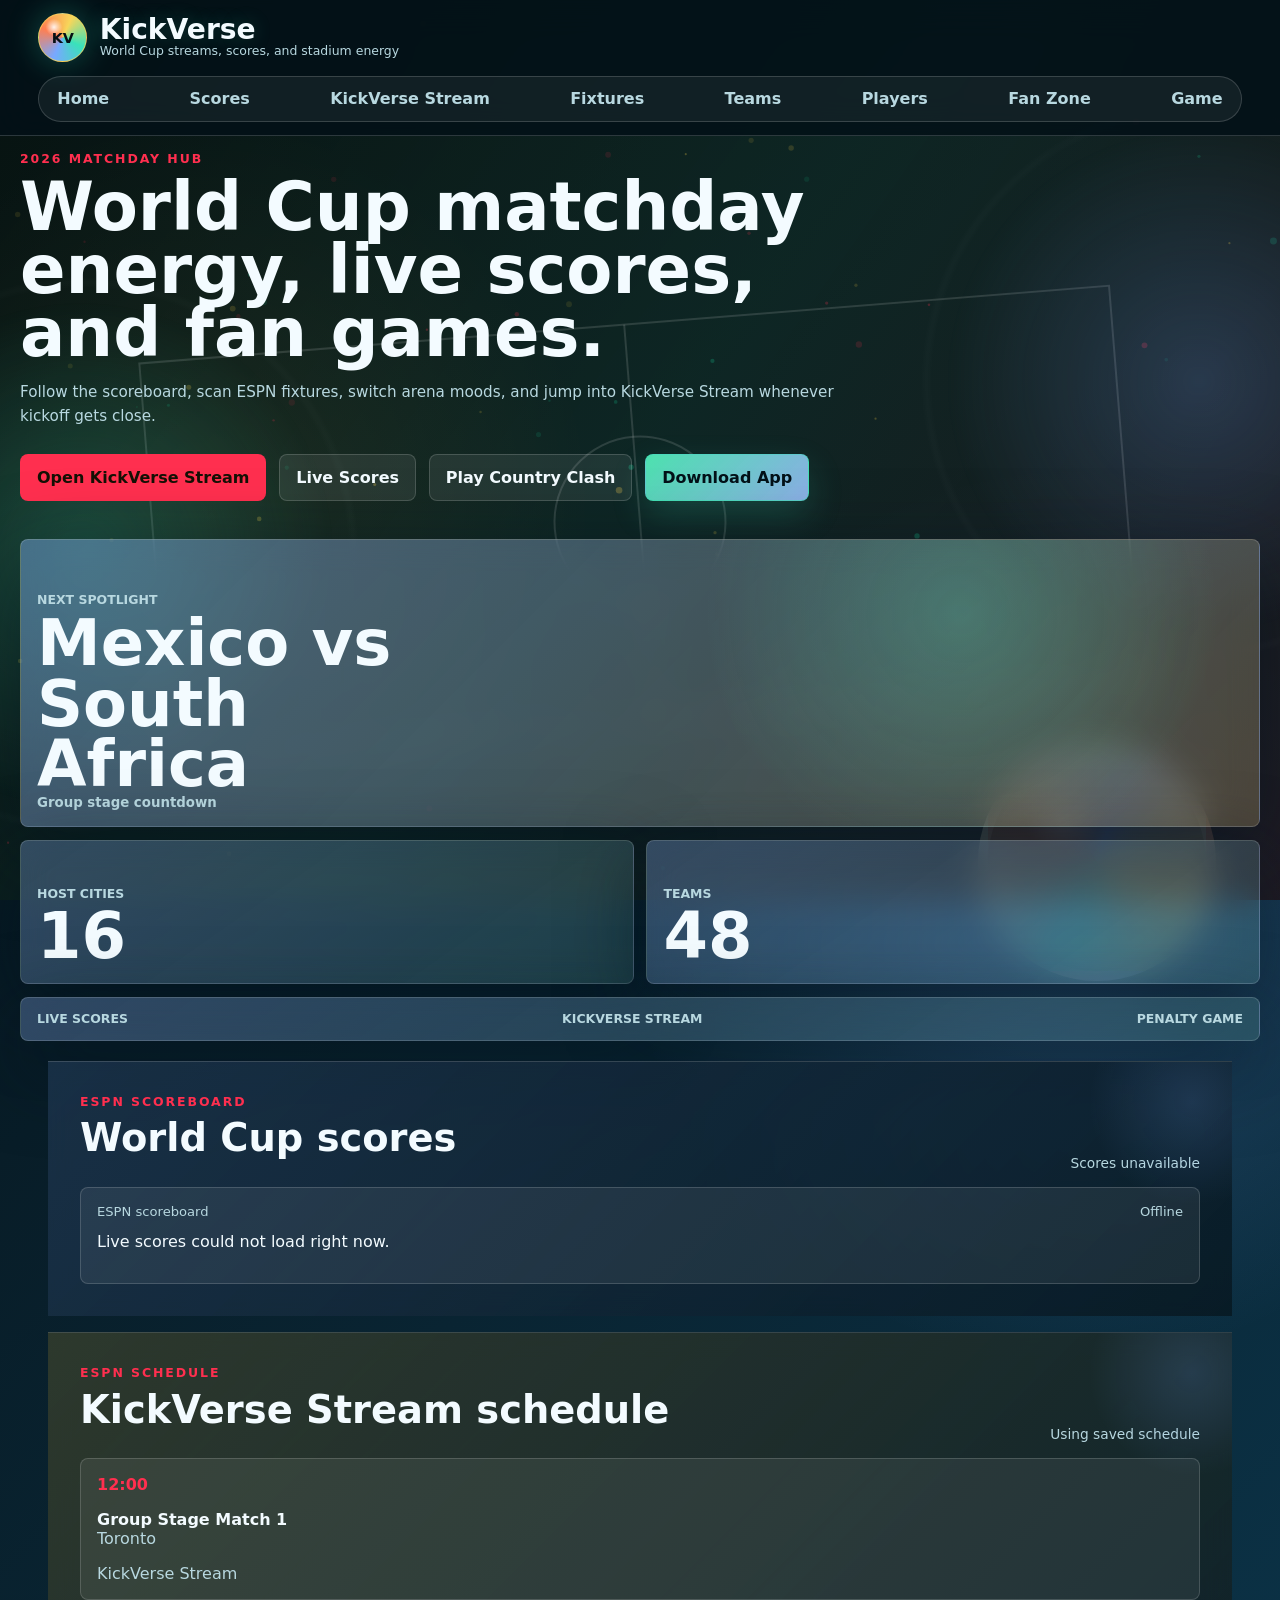
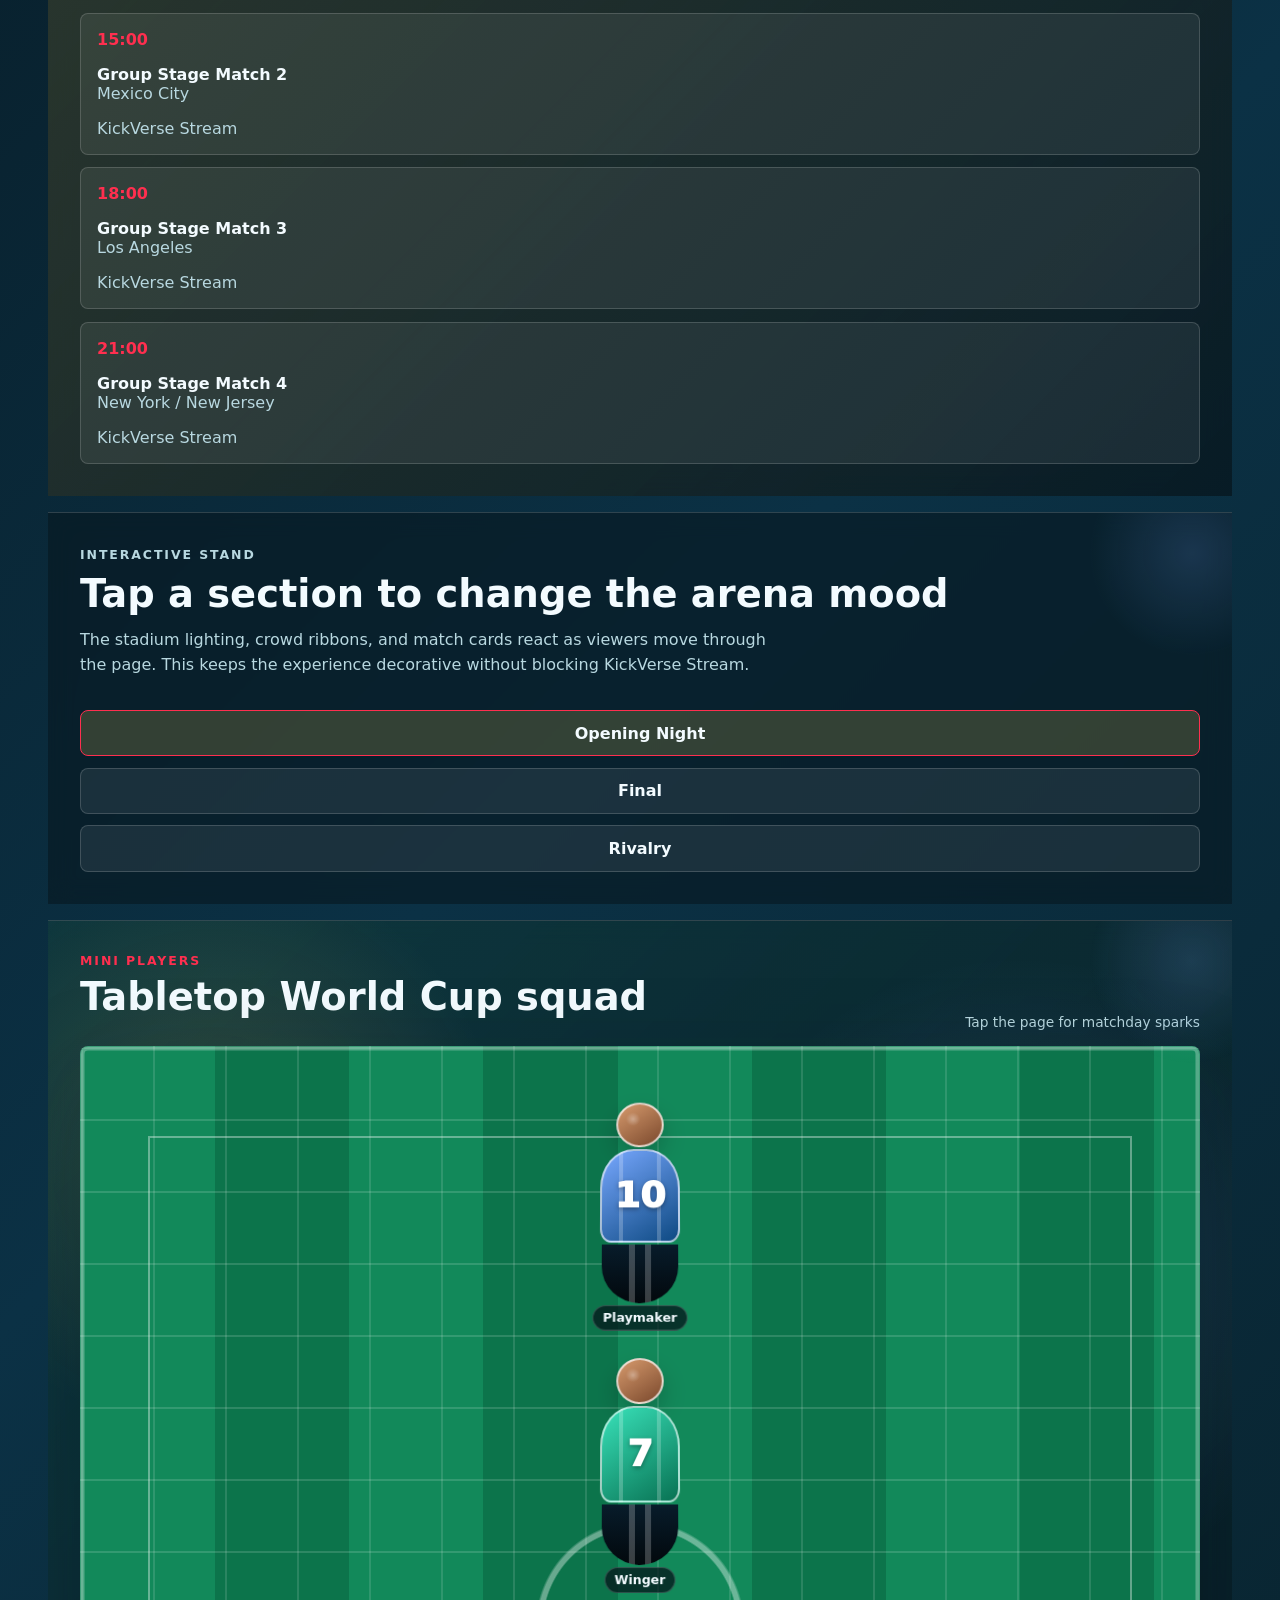
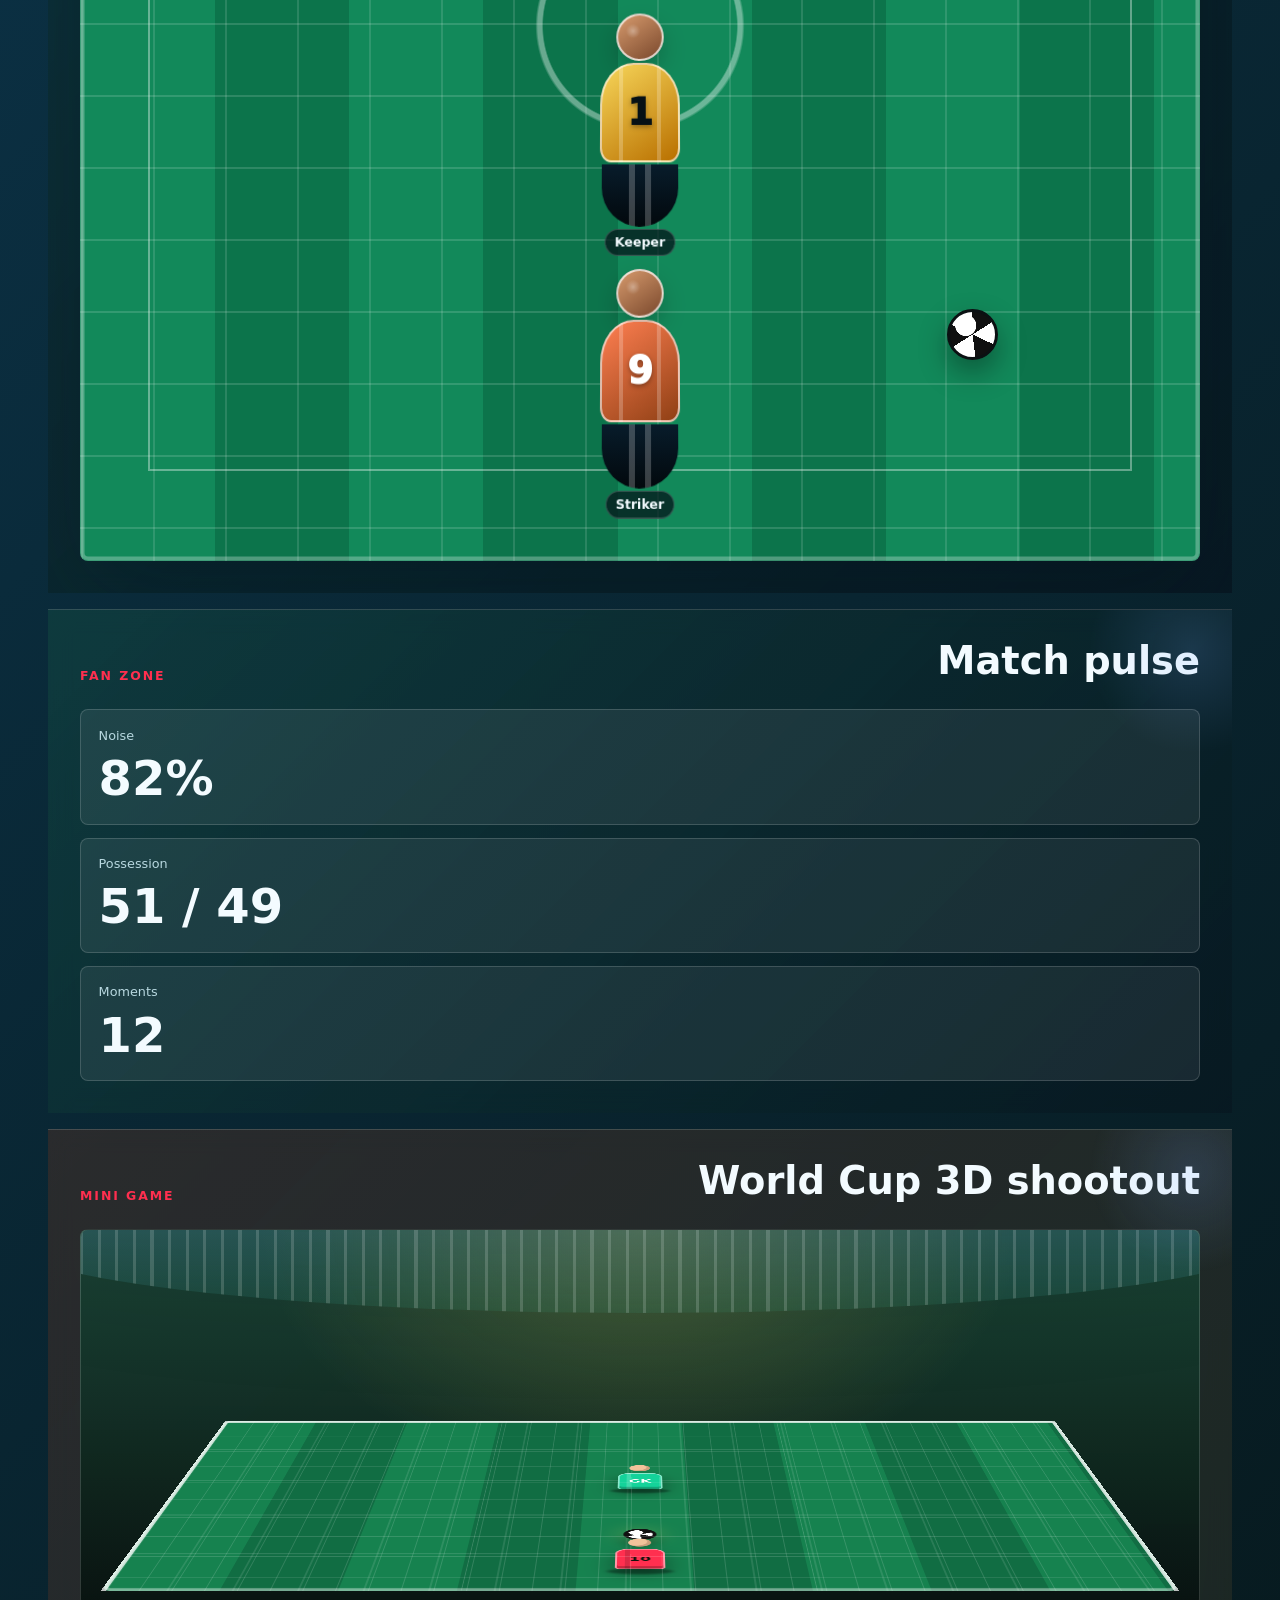
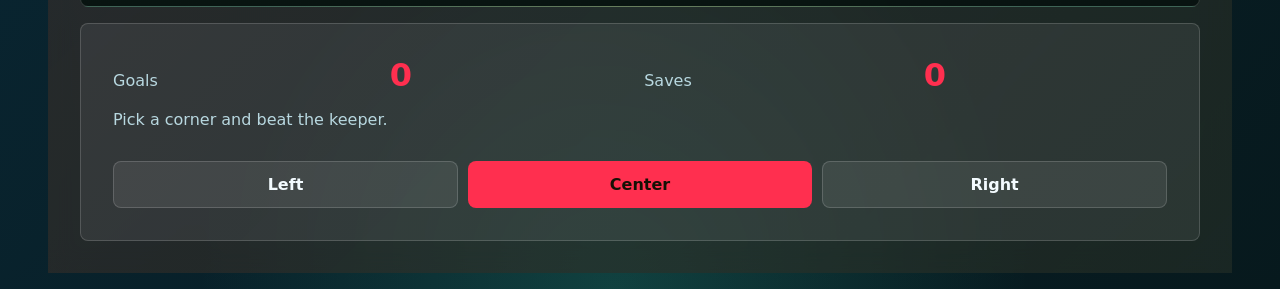
<file: index.html>
<!doctype html>
<html lang="en">
  <head>
    <meta charset="utf-8" />
    <meta name="viewport" content="width=device-width, initial-scale=1" />
    <title>KickVerse</title>
    <meta name="theme-color" content="#061015" />
    <link rel="manifest" href="manifest.webmanifest" />
    <link rel="apple-touch-icon" href="icons/icon-192.svg" />
    <link rel="stylesheet" href="styles.css" />
  </head>
  <body>
    <canvas id="pitch-canvas" aria-hidden="true"></canvas>

    <div class="app-shell">
      <header class="topbar">
        <a class="brand" href="index.html" aria-label="KickVerse home">
          <span class="brand-mark">KV</span>
          <span>
            <strong>KickVerse</strong>
            <small>World Cup streams, scores, and stadium energy</small>
          </span>
        </a>

        <nav class="nav-links" aria-label="Primary navigation">
          <a href="index.html#watch">Home</a>
          <a href="#scoreboard">Scores</a>
          <a href="streams.html">KickVerse Stream</a>
          <a href="#fixtures">Fixtures</a>
          <a href="#teams">Teams</a>
          <a href="#mini-players">Players</a>
          <a href="#fan-zone">Fan Zone</a>
          <a href="game.html">Game</a>
        </nav>
      </header>

      <main>
        <section class="hero" id="watch">
          <div class="hero-copy">
            <p class="eyebrow">2026 Matchday Hub</p>
            <h1>World Cup matchday energy, live scores, and fan games.</h1>
            <p class="intro">
              Follow the scoreboard, scan ESPN fixtures, switch arena moods, and jump into
              KickVerse Stream whenever kickoff gets close.
            </p>
            <div class="hero-actions" aria-label="Main actions">
              <a class="button primary" href="streams.html">Open KickVerse Stream</a>
              <a class="button secondary" href="#scoreboard">Live Scores</a>
              <a class="button secondary" href="game.html">Play Country Clash</a>
              <button class="button install-button" id="install-app" type="button">Download App</button>
            </div>
          </div>

          <aside class="hype-board" aria-label="World Cup highlights">
            <div class="hype-card main">
              <span>Next spotlight</span>
              <strong>Mexico vs South Africa</strong>
              <small>Group stage countdown</small>
            </div>
            <div class="hype-card">
              <span>Host cities</span>
              <strong>16</strong>
            </div>
            <div class="hype-card">
              <span>Teams</span>
              <strong>48</strong>
            </div>
            <div class="hype-ribbon">
              <span>Live scores</span>
              <span>KickVerse Stream</span>
              <span>Penalty game</span>
            </div>
          </aside>
        </section>

        <section class="content-band scoreboard-band" id="scoreboard">
          <div class="section-heading">
            <div>
              <p class="eyebrow">ESPN Scoreboard</p>
              <h2>World Cup scores</h2>
            </div>
            <span class="section-note" id="scoreboard-status">Loading scores</span>
          </div>
          <div class="scoreboard-grid" id="scoreboard-grid"></div>
        </section>

        <section class="content-band fixture-band" id="fixtures">
          <div class="section-heading">
            <div>
              <p class="eyebrow">ESPN Schedule</p>
              <h2>KickVerse Stream schedule</h2>
            </div>
            <span class="section-note" id="schedule-status">Syncing schedule</span>
          </div>
          <div class="fixture-list" id="fixture-list"></div>
        </section>

        <section class="split-band" id="teams">
          <div>
            <p class="eyebrow">Interactive Stand</p>
            <h2>Tap a section to change the arena mood</h2>
            <p>
              The stadium lighting, crowd ribbons, and match cards react as viewers move through
              the page. This keeps the experience decorative without blocking KickVerse Stream.
            </p>
          </div>
          <div class="mood-board" aria-label="Arena mood controls">
            <button type="button" data-mood="opening" class="mood active">Opening Night</button>
            <button type="button" data-mood="final" class="mood">Final</button>
            <button type="button" data-mood="rivalry" class="mood">Rivalry</button>
          </div>
        </section>

        <section class="content-band mini-players-band" id="mini-players">
          <div class="section-heading">
            <div>
              <p class="eyebrow">Mini Players</p>
              <h2>Tabletop World Cup squad</h2>
            </div>
            <span class="section-note">Tap the page for matchday sparks</span>
          </div>
          <div class="mini-pitch" aria-label="Miniature football players display">
            <div class="mini-player captain">
              <span class="mini-player-head"></span>
              <span class="mini-player-shirt">10</span>
              <span class="mini-player-legs"></span>
              <strong>Playmaker</strong>
            </div>
            <div class="mini-player winger">
              <span class="mini-player-head"></span>
              <span class="mini-player-shirt">7</span>
              <span class="mini-player-legs"></span>
              <strong>Winger</strong>
            </div>
            <div class="mini-player keeper-mini">
              <span class="mini-player-head"></span>
              <span class="mini-player-shirt">1</span>
              <span class="mini-player-legs"></span>
              <strong>Keeper</strong>
            </div>
            <div class="mini-player striker-mini">
              <span class="mini-player-head"></span>
              <span class="mini-player-shirt">9</span>
              <span class="mini-player-legs"></span>
              <strong>Striker</strong>
            </div>
            <span class="mini-ball" aria-hidden="true"></span>
          </div>
        </section>

        <section class="content-band fan-band" id="fan-zone">
          <div class="section-heading">
            <p class="eyebrow">Fan Zone</p>
            <h2>Match pulse</h2>
          </div>
          <div class="pulse-grid">
            <div class="pulse-tile">
              <span>Noise</span>
              <strong id="noise-meter">82%</strong>
            </div>
            <div class="pulse-tile">
              <span>Possession</span>
              <strong id="possession-meter">51 / 49</strong>
            </div>
            <div class="pulse-tile">
              <span>Moments</span>
              <strong id="moment-meter">12</strong>
            </div>
          </div>
        </section>

        <section class="content-band game-band" id="game">
          <div class="section-heading">
            <p class="eyebrow">Mini Game</p>
            <h2>World Cup 3D shootout</h2>
          </div>
          <div class="game-layout">
            <div class="penalty-stage" aria-label="Penalty shootout field">
              <div class="stadium-arc" aria-hidden="true"></div>
              <div class="field-3d">
                <div class="goal-net">
                  <span class="goal-zone left"></span>
                  <span class="goal-zone center"></span>
                  <span class="goal-zone right"></span>
                  <span class="player keeper" id="keeper">
                    <span class="player-head"></span>
                    <span class="player-body">GK</span>
                    <span class="player-shadow"></span>
                  </span>
                  <span class="player striker" id="striker">
                    <span class="player-head"></span>
                    <span class="player-body">10</span>
                    <span class="player-shadow"></span>
                  </span>
                  <span class="ball" id="ball"></span>
                </div>
              </div>
            </div>
            <div class="game-panel">
              <div class="game-score">
                <span>Goals</span>
                <strong id="game-goals">0</strong>
                <span>Saves</span>
                <strong id="game-saves">0</strong>
              </div>
              <p id="game-message">Pick a corner and beat the keeper.</p>
              <div class="shot-buttons" aria-label="Shot direction">
                <button class="button secondary shot-button" type="button" data-shot="left">Left</button>
                <button class="button primary shot-button" type="button" data-shot="center">Center</button>
                <button class="button secondary shot-button" type="button" data-shot="right">Right</button>
              </div>
            </div>
          </div>
        </section>
      </main>
    </div>

    <script src="app.js"></script>
  </body>
</html>
</file>
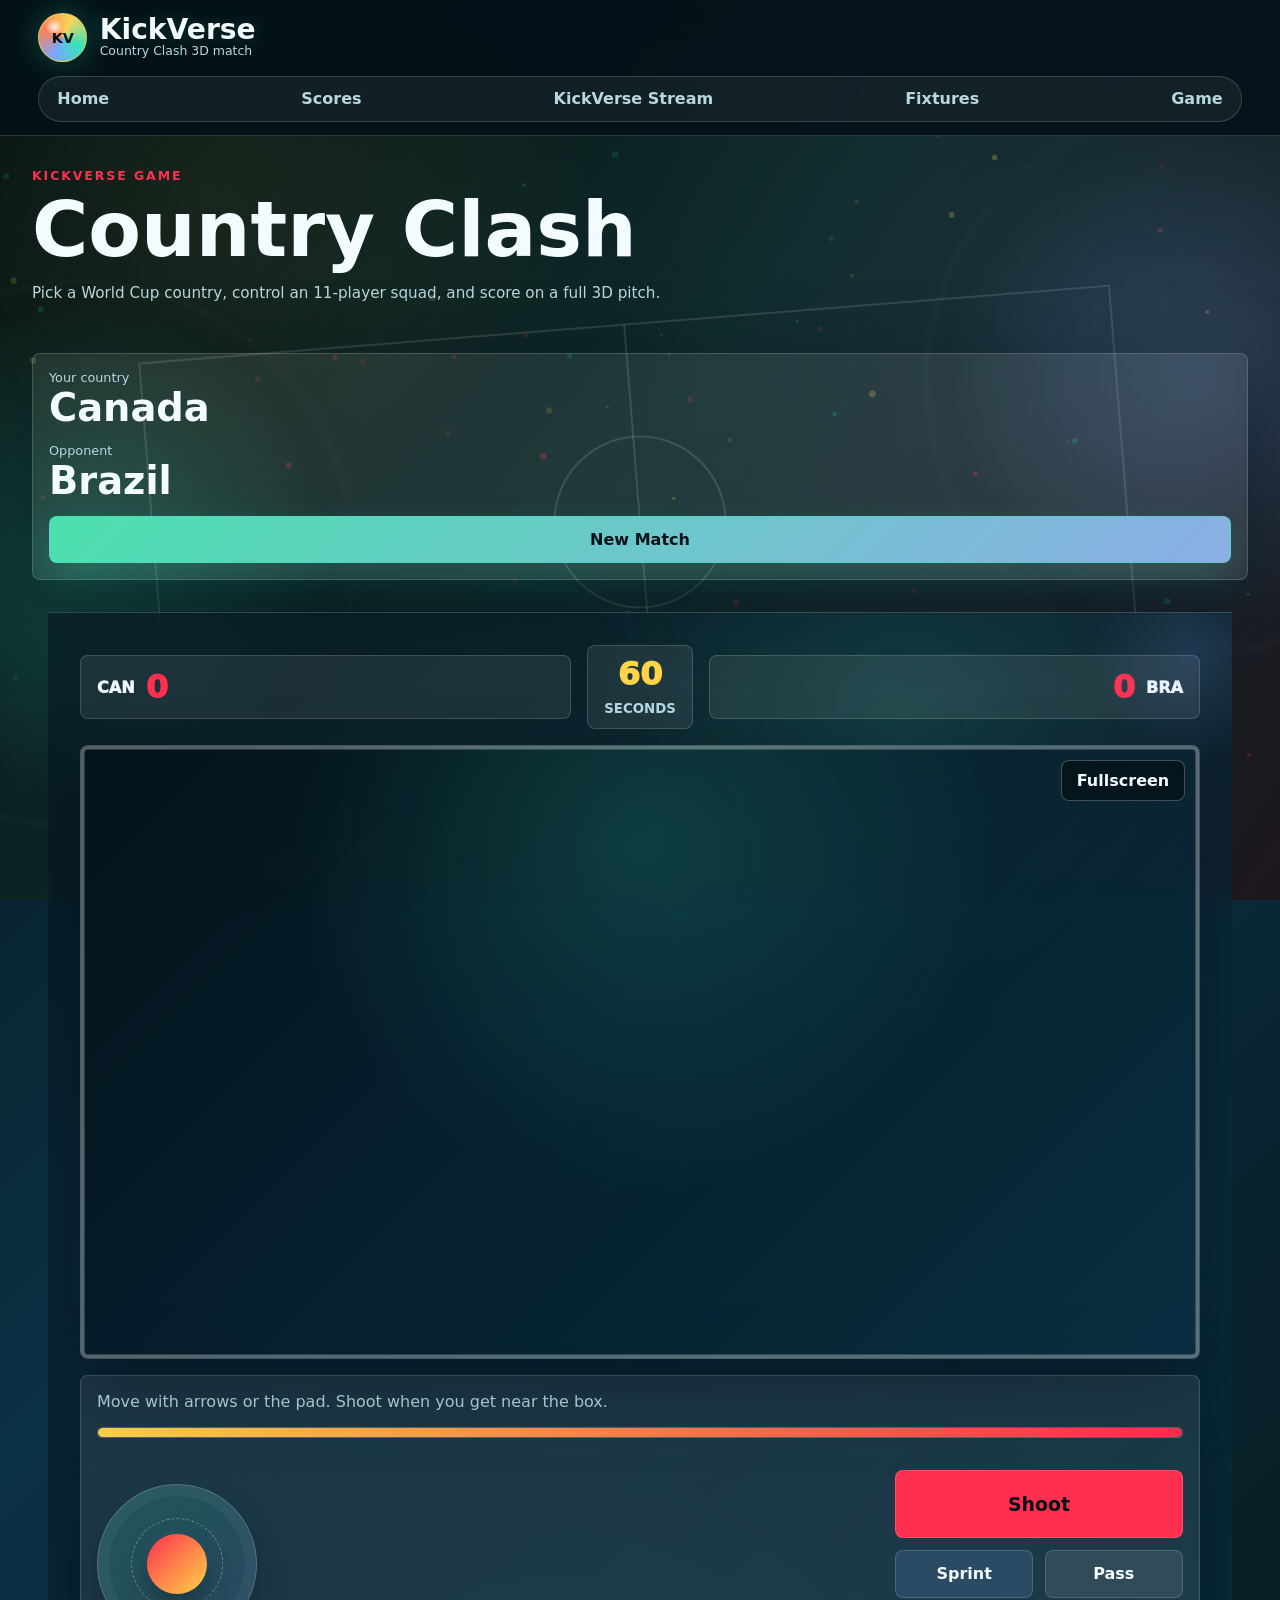
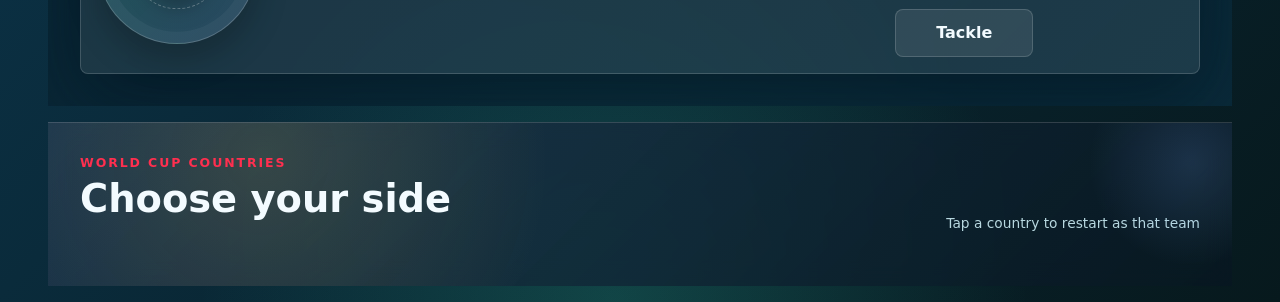
<file: game.html>
<!doctype html>
<html lang="en">
  <head>
    <meta charset="utf-8" />
    <meta name="viewport" content="width=device-width, initial-scale=1" />
    <title>Country Clash | KickVerse</title>
    <meta name="theme-color" content="#061015" />
    <link rel="manifest" href="manifest.webmanifest" />
    <link rel="apple-touch-icon" href="icons/icon-192.svg" />
    <link rel="stylesheet" href="styles.css" />
  </head>
  <body data-section-theme="game">
    <canvas id="pitch-canvas" aria-hidden="true"></canvas>

    <div class="app-shell">
      <header class="topbar">
        <a class="brand" href="index.html" aria-label="KickVerse home">
          <span class="brand-mark">KV</span>
          <span>
            <strong>KickVerse</strong>
            <small>Country Clash 3D match</small>
          </span>
        </a>

        <nav class="nav-links" aria-label="Primary navigation">
          <a href="index.html#watch">Home</a>
          <a href="index.html#scoreboard">Scores</a>
          <a href="streams.html">KickVerse Stream</a>
          <a href="index.html#fixtures">Fixtures</a>
          <a href="game.html">Game</a>
        </nav>
      </header>

      <main>
        <section class="game-hero" id="country-clash">
          <div class="game-hero-copy">
            <p class="eyebrow">KickVerse Game</p>
            <h1>Country Clash</h1>
            <p class="intro">
              Pick a World Cup country, control an 11-player squad, and score on a full 3D pitch.
            </p>
          </div>

          <aside class="country-selector" aria-label="Country selection">
            <div>
              <span class="label">Your country</span>
              <strong id="user-country-name">Canada</strong>
            </div>
            <div>
              <span class="label">Opponent</span>
              <strong id="opponent-country-name">Brazil</strong>
            </div>
            <button class="button install-button" id="new-match" type="button">New Match</button>
          </aside>
        </section>

        <section class="content-band match-band">
          <div class="match-hud" aria-label="Match scoreboard">
            <div class="hud-team">
              <span id="hud-user-flag">CAN</span>
              <strong id="hud-user-score">0</strong>
            </div>
            <div class="hud-clock">
              <span id="match-clock">60</span>
              <small>seconds</small>
            </div>
            <div class="hud-team away">
              <strong id="hud-opponent-score">0</strong>
              <span id="hud-opponent-flag">BRA</span>
            </div>
          </div>

          <div class="game-canvas-wrap" id="game-canvas-wrap" tabindex="0" aria-label="Playable 3D football match">
            <button class="fullscreen-button" id="fullscreen-button" type="button">Fullscreen</button>
            <canvas id="game-canvas"></canvas>
          </div>

          <div class="match-console">
            <p id="match-message">Move with arrows or the pad. Shoot when you get near the box.</p>
            <div class="power-meter" aria-label="Stamina">
              <span id="stamina-fill"></span>
            </div>
            <div class="mobile-controls" aria-label="Game controls">
              <div class="joystick" id="movement-joystick" aria-label="Move player">
                <span class="joystick-ring"></span>
                <span class="joystick-thumb" id="joystick-thumb"></span>
              </div>
              <div class="action-pad" aria-label="Match actions">
                <button class="control-button primary-control shoot-control" data-action="shoot" type="button">Shoot</button>
                <button class="control-button sprint-control" data-action="sprint" type="button">Sprint</button>
                <button class="control-button" data-action="pass" type="button">Pass</button>
                <button class="control-button" data-action="tackle" type="button">Tackle</button>
              </div>
            </div>
          </div>
        </section>

        <section class="content-band clash-band">
          <div class="section-heading">
            <div>
              <p class="eyebrow">World Cup Countries</p>
              <h2>Choose your side</h2>
            </div>
            <span class="section-note">Tap a country to restart as that team</span>
          </div>
          <div class="country-grid" id="country-grid" aria-label="World Cup country choices"></div>
        </section>
      </main>
    </div>

    <script src="https://cdn.babylonjs.com/babylon.js"></script>
    <script src="app.js"></script>
    <script src="game.js"></script>
  </body>
</html>
</file>
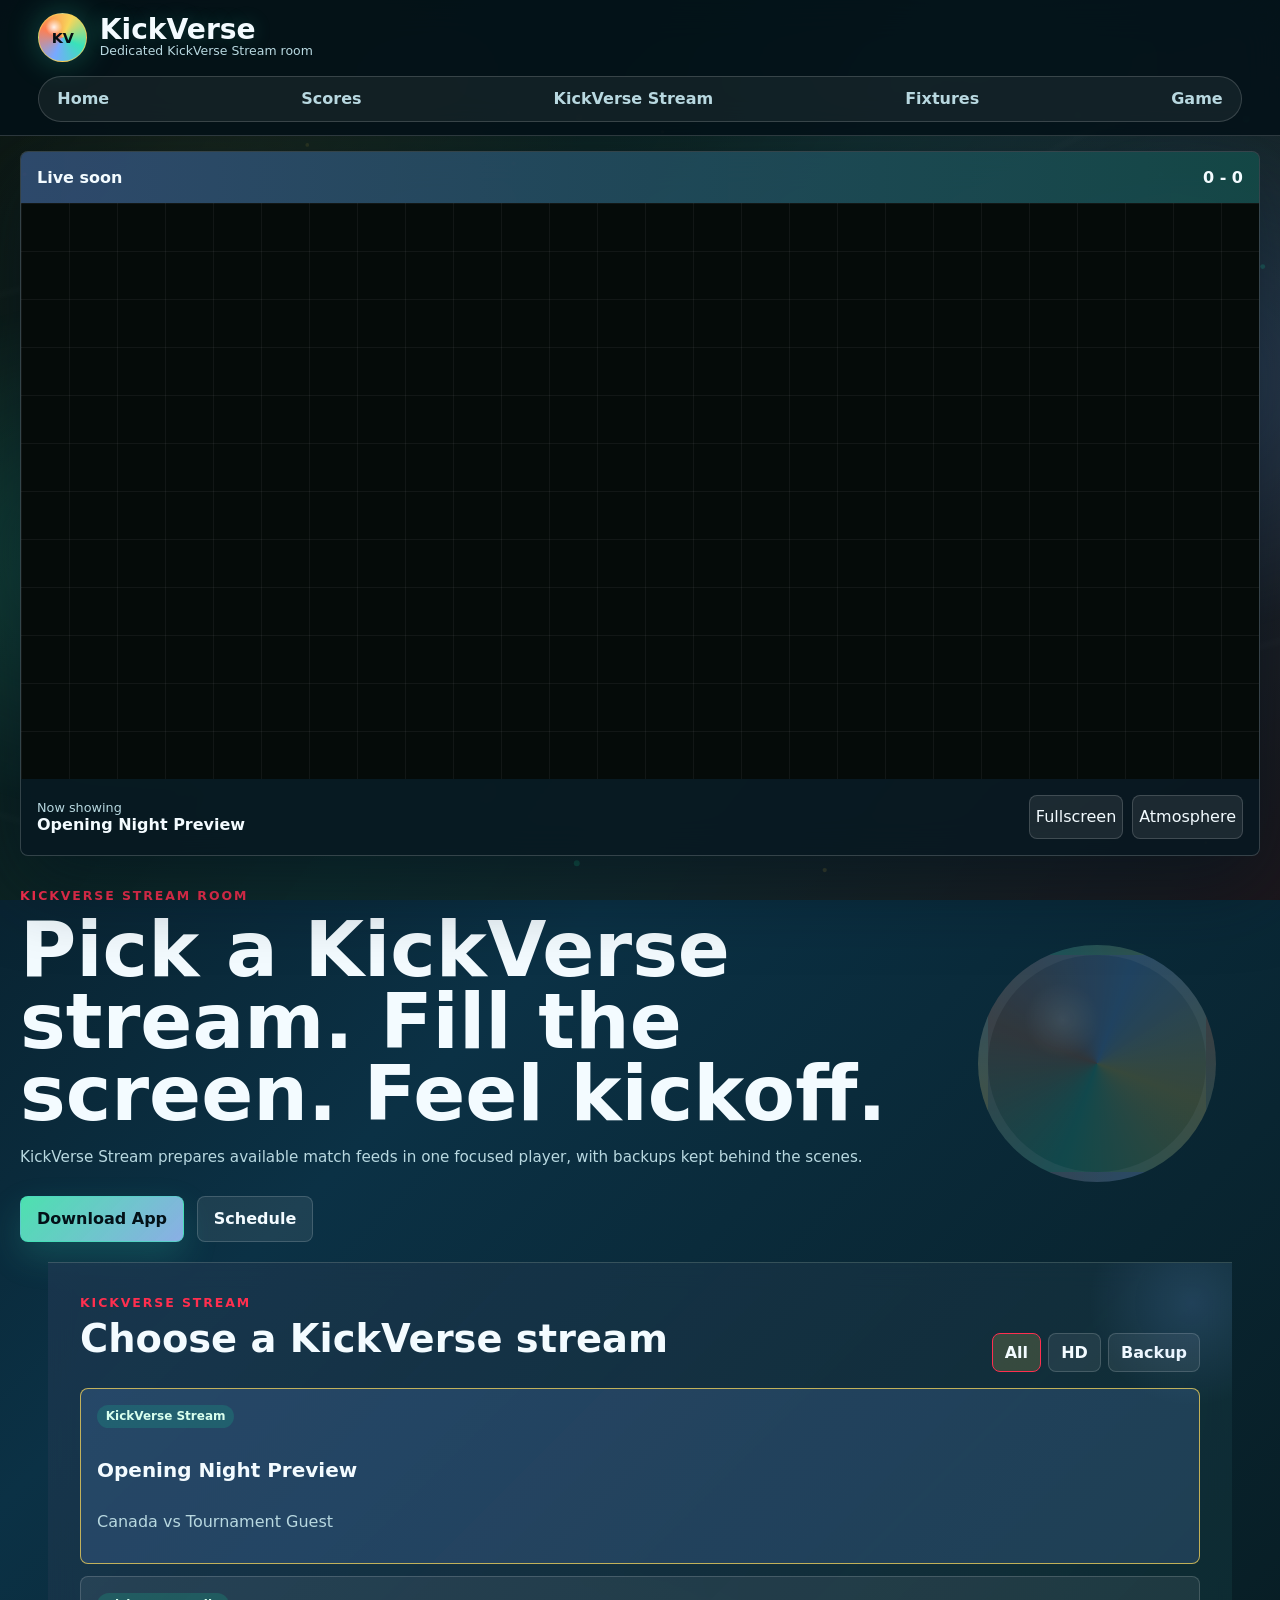
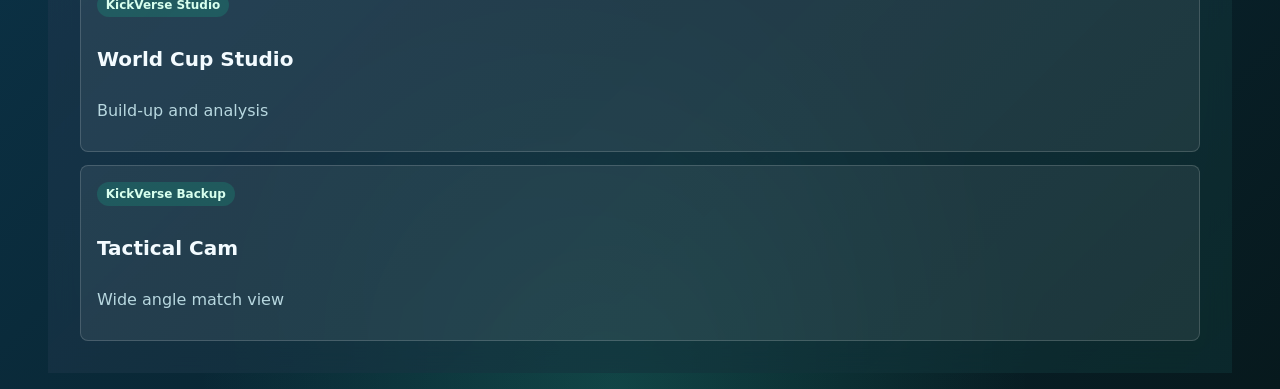
<file: streams.html>
<!doctype html>
<html lang="en">
  <head>
    <meta charset="utf-8" />
    <meta name="viewport" content="width=device-width, initial-scale=1" />
    <title>KickVerse Stream | KickVerse</title>
    <meta name="theme-color" content="#061015" />
    <link rel="manifest" href="manifest.webmanifest" />
    <link rel="apple-touch-icon" href="icons/icon-192.svg" />
    <link rel="stylesheet" href="styles.css" />
  </head>
  <body>
    <canvas id="pitch-canvas" aria-hidden="true"></canvas>

    <div class="app-shell">
      <header class="topbar">
        <a class="brand" href="index.html" aria-label="KickVerse home">
          <span class="brand-mark">KV</span>
          <span>
            <strong>KickVerse</strong>
            <small>Dedicated KickVerse Stream room</small>
          </span>
        </a>

        <nav class="nav-links" aria-label="Primary navigation">
          <a href="index.html#watch">Home</a>
          <a href="index.html#scoreboard">Scores</a>
          <a href="streams.html">KickVerse Stream</a>
          <a href="index.html#fixtures">Fixtures</a>
          <a href="game.html">Game</a>
        </nav>
      </header>

      <main>
        <section class="stream-room" id="watch">
          <div class="stream-room-copy">
            <p class="eyebrow">KickVerse Stream Room</p>
            <h1>Pick a KickVerse stream. Fill the screen. Feel kickoff.</h1>
            <p class="intro">
              KickVerse Stream prepares available match feeds in one focused player, with backups
              kept behind the scenes.
            </p>
            <div class="hero-actions" aria-label="Stream room actions">
              <button class="button install-button" id="install-app" type="button">Download App</button>
              <a class="button secondary" href="index.html#fixtures">Schedule</a>
            </div>
          </div>

          <aside class="live-panel stream-page-player" id="player" aria-label="KickVerse Stream player">
            <div class="score-strip">
              <span id="match-status">Live soon</span>
              <span id="match-score">0 - 0</span>
            </div>

            <div class="video-frame">
              <iframe
                id="stream-frame"
                title="Selected KickVerse Stream"
                allow="autoplay; encrypted-media; picture-in-picture; fullscreen"
                allowfullscreen
                referrerpolicy="strict-origin-when-cross-origin"
              ></iframe>
              <div class="stream-placeholder" id="stream-placeholder">
                <span class="play-pulse" aria-hidden="true"></span>
                <strong>Loading KickVerse Stream</strong>
                <p>Select another KickVerse Stream below if the first one does not start.</p>
              </div>
            </div>

            <div class="match-meta">
              <div>
                <span class="label">Now showing</span>
                <strong id="match-title">Opening Night Preview</strong>
              </div>
              <div class="player-actions">
                <button class="icon-button" id="fullscreen-player" type="button">Fullscreen</button>
                <button class="icon-button" id="mute-atmosphere" type="button" aria-pressed="false">
                  Atmosphere
                </button>
              </div>
            </div>
          </aside>
        </section>

        <section class="content-band feeds-band" id="streams" aria-label="Available KickVerse streams">
          <div class="section-heading">
            <div>
              <p class="eyebrow">KickVerse Stream</p>
              <h2>Choose a KickVerse stream</h2>
            </div>
            <div class="stream-tabs" aria-label="Stream filters">
              <button class="stream-tab active" type="button" data-stream-filter="all">All</button>
              <button class="stream-tab" type="button" data-stream-filter="hd">HD</button>
              <button class="stream-tab" type="button" data-stream-filter="fallback">Backup</button>
            </div>
          </div>
          <div class="feed-grid" id="feed-grid"></div>
        </section>
      </main>
    </div>

    <script src="app.js"></script>
  </body>
</html>
</file>
<file: styles.css>
:root {
  --bg: #061015;
  --panel: rgba(7, 24, 33, 0.82);
  --panel-solid: #092333;
  --text: #f3fbff;
  --muted: #b8d8e0;
  --line: rgba(255, 255, 255, 0.16);
  --accent: #f7d65a;
  --accent-2: #39e2ba;
  --accent-3: #78a8ff;
  --accent-4: #ff7f51;
  --shadow: 0 24px 80px rgba(0, 18, 30, 0.55);
  --section-glow: rgba(57, 226, 186, 0.22);
  --section-pop: rgba(120, 168, 255, 0.2);
}

* {
  box-sizing: border-box;
}

html {
  scroll-behavior: smooth;
}

body {
  min-height: 100vh;
  margin: 0;
  background:
    radial-gradient(circle at 16% 10%, rgba(247, 214, 90, 0.22), transparent 24rem),
    radial-gradient(circle at 84% 18%, rgba(120, 168, 255, 0.24), transparent 28rem),
    radial-gradient(circle at 48% 100%, rgba(57, 226, 186, 0.18), transparent 26rem),
    linear-gradient(135deg, #061015 0%, #0b3145 46%, #07191d 100%);
  color: var(--text);
  font-family:
    Inter, ui-sans-serif, system-ui, -apple-system, BlinkMacSystemFont, "Segoe UI", sans-serif;
  transition: background 450ms ease;
}

body[data-section-theme="scores"] {
  --section-glow: rgba(120, 168, 255, 0.28);
  --section-pop: rgba(57, 226, 186, 0.18);
}

body[data-section-theme="fixtures"] {
  --section-glow: rgba(247, 214, 90, 0.26);
  --section-pop: rgba(255, 127, 81, 0.18);
}

body[data-section-theme="fan"] {
  --section-glow: rgba(57, 226, 186, 0.24);
  --section-pop: rgba(120, 168, 255, 0.18);
}

body[data-section-theme="game"] {
  --section-glow: rgba(255, 127, 81, 0.24);
  --section-pop: rgba(247, 214, 90, 0.26);
}

button,
a {
  font: inherit;
}

a {
  color: inherit;
  text-decoration: none;
}

#pitch-canvas {
  position: fixed;
  inset: 0;
  width: 100%;
  height: 100%;
  z-index: 0;
}

.app-shell {
  position: relative;
  z-index: 1;
  min-height: 100vh;
  overflow: hidden;
}

.app-shell::before,
.app-shell::after {
  position: fixed;
  inset: auto auto 8% -12rem;
  z-index: -1;
  width: min(44vw, 34rem);
  aspect-ratio: 1;
  border: 1px solid rgba(255, 255, 255, 0.13);
  border-radius: 50%;
  background: radial-gradient(circle, var(--section-glow), transparent 66%);
  content: "";
  filter: blur(0.2rem);
  pointer-events: none;
  transition:
    background 450ms ease,
    transform 450ms ease;
}

.app-shell::after {
  inset: 12% -12rem auto auto;
  background: radial-gradient(circle, var(--section-pop), transparent 66%);
}

.topbar {
  position: sticky;
  top: 0;
  z-index: 5;
  display: flex;
  align-items: center;
  justify-content: space-between;
  gap: 0.85rem;
  padding: 0.82rem clamp(0.85rem, 3vw, 2.4rem);
  border-bottom: 1px solid var(--line);
  background: rgba(3, 17, 24, 0.86);
  backdrop-filter: blur(18px);
}

.brand {
  display: flex;
  align-items: center;
  gap: 0.78rem;
  min-width: max-content;
}

.brand-mark {
  display: grid;
  width: 3.05rem;
  aspect-ratio: 1;
  place-items: center;
  border: 1px solid rgba(247, 214, 90, 0.72);
  border-radius: 50%;
  background:
    radial-gradient(circle at 32% 28%, rgba(255, 255, 255, 0.88), transparent 18%),
    conic-gradient(from 25deg, #f7d65a, #39e2ba, #78a8ff, #ff7f51, #f7d65a);
  color: #061015;
  font-size: 0.9rem;
  font-weight: 900;
  box-shadow: 0 0 2rem rgba(57, 226, 186, 0.3);
  animation: brandPulse 2.8s ease-in-out infinite;
}

.brand strong,
.brand small {
  display: block;
}

.brand small {
  max-width: 22rem;
  color: var(--muted);
  font-size: 0.78rem;
}

.brand strong {
  color: var(--text);
  font-size: clamp(1.32rem, 2.2vw, 1.78rem);
  line-height: 0.95;
  text-shadow: 0 0 1.2rem rgba(57, 226, 186, 0.22);
  animation: brandFocus 3.4s ease-in-out infinite;
}

.nav-links {
  display: flex;
  gap: 0.35rem;
  padding: 0.3rem;
  border: 1px solid var(--line);
  border-radius: 999px;
  background: rgba(255, 255, 255, 0.06);
}

.nav-links a {
  padding: 0.5rem 0.82rem;
  border-radius: 999px;
  color: var(--muted);
  font-weight: 750;
}

.nav-links a:hover,
.nav-links a:focus-visible {
  background: rgba(255, 255, 255, 0.12);
  color: var(--text);
}

.hero {
  display: grid;
  min-height: calc(100vh - 4.8rem);
  grid-template-columns: minmax(0, 0.66fr) minmax(0, 1.34fr);
  align-items: center;
  gap: clamp(1.25rem, 3vw, 3rem);
  padding: clamp(2rem, 5vw, 5rem) clamp(1rem, 4vw, 3rem);
}

.hero,
.stream-room,
.content-band,
.split-band {
  position: relative;
}

.hero::after,
.stream-room::after {
  position: absolute;
  right: clamp(1rem, 5vw, 4rem);
  bottom: clamp(1rem, 7vw, 5rem);
  z-index: -1;
  width: clamp(7rem, 17vw, 15rem);
  aspect-ratio: 1;
  border: 0.65rem solid rgba(255, 255, 255, 0.14);
  border-radius: 50%;
  background:
    radial-gradient(circle at 34% 30%, rgba(255, 255, 255, 0.24), transparent 18%),
    conic-gradient(
      from 20deg,
      rgba(120, 168, 255, 0.5),
      rgba(247, 214, 90, 0.46),
      rgba(57, 226, 186, 0.42),
      rgba(255, 127, 81, 0.38),
      rgba(120, 168, 255, 0.5)
    );
  content: "";
  opacity: 0.42;
  animation: trophySpin 18s linear infinite;
  pointer-events: none;
}

.stream-room {
  display: grid;
  grid-template-columns: minmax(18rem, 0.45fr) minmax(0, 1.55fr);
  gap: clamp(1rem, 3vw, 2rem);
  align-items: center;
  padding: clamp(1rem, 4vw, 3rem);
}

.stream-room-copy h1 {
  font-size: clamp(2.6rem, 6vw, 5.5rem);
}

.hero-copy {
  max-width: 48rem;
}

.eyebrow {
  margin: 0 0 0.65rem;
  color: var(--accent);
  font-size: 0.78rem;
  font-weight: 800;
  letter-spacing: 0.12rem;
  text-transform: uppercase;
}

h1,
h2,
p {
  margin-top: 0;
}

h1 {
  max-width: 14ch;
  margin-bottom: 1rem;
  font-size: clamp(3rem, 8vw, 6.9rem);
  line-height: 0.9;
  letter-spacing: 0;
}

h2 {
  margin-bottom: 0.8rem;
  font-size: clamp(1.8rem, 3vw, 3rem);
  line-height: 1;
  letter-spacing: 0;
}

.intro {
  max-width: 40rem;
  color: var(--muted);
  font-size: clamp(1rem, 2vw, 1.22rem);
  line-height: 1.7;
}

.hero-actions {
  display: flex;
  flex-wrap: wrap;
  gap: 0.8rem;
  margin-top: 1.6rem;
}

.button,
.icon-button,
.mood {
  min-height: 2.8rem;
  border: 1px solid transparent;
  border-radius: 8px;
  cursor: pointer;
  transition:
    transform 180ms ease,
    border-color 180ms ease,
    background 180ms ease;
}

.button {
  display: inline-flex;
  align-items: center;
  justify-content: center;
  padding: 0.8rem 1rem;
  font-weight: 800;
}

.button:hover,
.icon-button:hover,
.mood:hover,
.feed-card:hover {
  transform: translateY(-2px);
}

.primary {
  background: var(--accent);
  color: #151105;
}

.install-button {
  border-color: rgba(57, 226, 186, 0.5);
  background:
    linear-gradient(135deg, rgba(57, 226, 186, 0.9), rgba(120, 168, 255, 0.86)),
    var(--accent-2);
  color: #031118;
  box-shadow: 0 0.9rem 2.2rem rgba(57, 226, 186, 0.18);
}

.secondary,
.icon-button,
.mood {
  border-color: var(--line);
  background: rgba(255, 255, 255, 0.08);
  color: var(--text);
}

.hype-board {
  display: grid;
  grid-template-columns: repeat(2, minmax(0, 1fr));
  gap: 0.8rem;
}

.hype-card,
.hype-ribbon {
  border: 1px solid var(--line);
  border-radius: 8px;
  background:
    linear-gradient(145deg, rgba(120, 168, 255, 0.24), rgba(57, 226, 186, 0.08)),
    rgba(255, 255, 255, 0.08);
  box-shadow: var(--shadow);
  backdrop-filter: blur(16px);
}

.hype-card {
  display: grid;
  min-height: 9rem;
  align-content: end;
  padding: 1rem;
}

.hype-card.main {
  grid-column: 1 / -1;
  min-height: 18rem;
  background:
    linear-gradient(135deg, rgba(120, 168, 255, 0.36), rgba(247, 214, 90, 0.14)),
    radial-gradient(circle at 76% 26%, rgba(57, 226, 186, 0.28), transparent 16rem),
    rgba(255, 255, 255, 0.08);
}

.hype-card span,
.hype-ribbon span {
  color: var(--muted);
  font-weight: 800;
  text-transform: uppercase;
  font-size: 0.78rem;
}

.hype-card strong {
  display: block;
  margin-top: 0.35rem;
  font-size: clamp(2rem, 5vw, 4.5rem);
  line-height: 0.95;
}

.hype-card.main strong {
  max-width: 9ch;
}

.hype-card small {
  color: var(--muted);
  font-weight: 800;
}

.hype-ribbon {
  grid-column: 1 / -1;
  display: flex;
  flex-wrap: wrap;
  justify-content: space-between;
  gap: 0.8rem;
  padding: 0.85rem 1rem;
}

.live-panel {
  width: 100%;
  border: 1px solid rgba(255, 255, 255, 0.18);
  border-radius: 8px;
  background: var(--panel);
  box-shadow: var(--shadow);
  overflow: hidden;
  backdrop-filter: blur(18px);
}

.live-panel:fullscreen {
  display: grid;
  grid-template-rows: auto 1fr auto;
  width: 100vw;
  height: 100vh;
  border: 0;
  border-radius: 0;
  background: #050b09;
}

.score-strip,
.match-meta {
  display: flex;
  align-items: center;
  justify-content: space-between;
  gap: 1rem;
  padding: 1rem;
}

.score-strip {
  background: linear-gradient(90deg, rgba(120, 168, 255, 0.34), rgba(57, 226, 186, 0.22));
  font-weight: 900;
}

.video-frame {
  position: relative;
  min-height: clamp(28rem, 54vh, 46rem);
  aspect-ratio: 16 / 9;
  background:
    linear-gradient(rgba(255, 255, 255, 0.05) 1px, transparent 1px),
    linear-gradient(90deg, rgba(255, 255, 255, 0.05) 1px, transparent 1px),
    #050b09;
  background-size: 3rem 3rem;
}

.live-panel:fullscreen .video-frame {
  min-height: 0;
  width: 100%;
  height: 100%;
  aspect-ratio: auto;
}

.player-actions {
  display: flex;
  flex-wrap: wrap;
  justify-content: flex-end;
  gap: 0.55rem;
}

iframe {
  position: absolute;
  inset: 0;
  width: 100%;
  height: 100%;
  border: 0;
}

.stream-placeholder {
  position: absolute;
  inset: 0;
  display: grid;
  place-items: center;
  align-content: center;
  gap: 0.55rem;
  padding: 1rem;
  text-align: center;
  background: rgba(5, 11, 9, 0.72);
}

.stream-placeholder p {
  max-width: 22rem;
  margin-bottom: 0;
  color: var(--muted);
}

.stream-placeholder.hidden {
  display: none;
}

.play-pulse {
  display: block;
  width: 4.2rem;
  aspect-ratio: 1;
  border: 0.45rem solid var(--accent);
  border-radius: 50%;
  box-shadow: 0 0 0 0 rgba(247, 214, 90, 0.45);
  animation: pulse 1.8s infinite;
}

.label,
.pulse-tile span {
  display: block;
  color: var(--muted);
  font-size: 0.8rem;
}

.content-band,
.split-band {
  margin: 0 clamp(1rem, 4vw, 3rem) 1rem;
  padding: clamp(1.2rem, 3vw, 2rem);
  border-top: 1px solid var(--line);
  background: rgba(7, 24, 33, 0.6);
  backdrop-filter: blur(12px);
  overflow: hidden;
}

.scoreboard-band {
  background:
    linear-gradient(135deg, rgba(120, 168, 255, 0.16), rgba(7, 24, 33, 0.6)),
    rgba(7, 24, 33, 0.6);
}

.fixture-band {
  background:
    linear-gradient(135deg, rgba(247, 214, 90, 0.16), rgba(7, 24, 33, 0.6)),
    rgba(7, 24, 33, 0.6);
}

.fan-band {
  background:
    linear-gradient(135deg, rgba(57, 226, 186, 0.14), rgba(7, 24, 33, 0.6)),
    rgba(7, 24, 33, 0.6);
}

.game-band {
  background:
    linear-gradient(135deg, rgba(255, 127, 81, 0.14), rgba(247, 214, 90, 0.08)),
    rgba(7, 24, 33, 0.6);
}

.feeds-band {
  background:
    linear-gradient(135deg, rgba(120, 168, 255, 0.15), rgba(57, 226, 186, 0.08)),
    rgba(7, 24, 33, 0.6);
}

.mini-players-band {
  background:
    radial-gradient(circle at 14% 18%, rgba(247, 214, 90, 0.16), transparent 18rem),
    radial-gradient(circle at 82% 28%, rgba(120, 168, 255, 0.18), transparent 20rem),
    linear-gradient(135deg, rgba(57, 226, 186, 0.12), rgba(7, 24, 33, 0.62)),
    rgba(7, 24, 33, 0.62);
}

.content-band::after,
.split-band::after {
  position: absolute;
  top: -4rem;
  right: -4rem;
  width: 13rem;
  aspect-ratio: 1;
  border-radius: 50%;
  background: radial-gradient(circle, var(--section-pop), transparent 70%);
  content: "";
  opacity: 0.8;
  pointer-events: none;
}

.section-heading {
  display: flex;
  align-items: end;
  justify-content: space-between;
  gap: 1rem;
  margin-bottom: 1rem;
}

.feed-grid,
.fixture-list,
.pulse-grid,
.scoreboard-grid {
  display: grid;
  gap: 0.8rem;
}

.feed-grid {
  grid-template-columns: repeat(3, minmax(0, 1fr));
}

.scoreboard-grid {
  grid-template-columns: repeat(2, minmax(0, 1fr));
}

.feed-card,
.fixture,
.pulse-tile,
.score-card {
  border: 1px solid var(--line);
  border-radius: 8px;
  background: rgba(255, 255, 255, 0.07);
}

.score-card {
  display: grid;
  gap: 0.85rem;
  padding: 1rem;
}

.score-card-header,
.score-row {
  display: flex;
  align-items: center;
  justify-content: space-between;
  gap: 0.8rem;
}

.score-card-header {
  color: var(--muted);
  font-size: 0.82rem;
}

.score-row {
  min-height: 2.5rem;
}

.score-team {
  display: flex;
  min-width: 0;
  align-items: center;
  gap: 0.7rem;
  font-weight: 900;
}

.score-team img {
  width: 2rem;
  aspect-ratio: 1;
  object-fit: contain;
}

.score-team span {
  overflow: hidden;
  text-overflow: ellipsis;
  white-space: nowrap;
}

.score-value {
  min-width: 2ch;
  text-align: right;
  color: var(--accent);
  font-size: 1.5rem;
  font-weight: 900;
}

.section-note {
  color: var(--muted);
  font-size: 0.86rem;
  text-align: right;
}

.stream-tabs {
  display: flex;
  flex-wrap: wrap;
  justify-content: flex-end;
  gap: 0.45rem;
}

.stream-tab {
  min-height: 2.4rem;
  padding: 0.55rem 0.75rem;
  border: 1px solid var(--line);
  border-radius: 8px;
  background: rgba(255, 255, 255, 0.07);
  color: var(--text);
  cursor: pointer;
  font-weight: 800;
}

.stream-tab.active {
  border-color: var(--accent);
  background: rgba(247, 214, 90, 0.16);
}

.feed-card {
  display: grid;
  gap: 0.9rem;
  min-height: 11rem;
  padding: 1rem;
  color: var(--text);
  text-align: left;
  cursor: pointer;
}

.feed-card.active {
  border-color: rgba(247, 214, 90, 0.75);
  background: rgba(120, 168, 255, 0.16);
}

.feed-card strong {
  font-size: 1.25rem;
}

.feed-card span {
  color: var(--muted);
}

.feed-card .tag {
  justify-self: start;
  padding: 0.3rem 0.55rem;
  border-radius: 999px;
  background: rgba(20, 211, 154, 0.18);
  color: #d8ffee;
  font-size: 0.75rem;
  font-weight: 800;
}

.fixture-list {
  grid-template-columns: repeat(2, minmax(0, 1fr));
}

.fixture {
  display: grid;
  grid-template-columns: 5rem 1fr auto;
  align-items: center;
  gap: 1rem;
  padding: 1rem;
}

.fixture time {
  color: var(--accent);
  font-weight: 900;
}

.fixture strong,
.fixture span {
  display: block;
}

.fixture span {
  color: var(--muted);
}

.split-band {
  display: grid;
  grid-template-columns: minmax(0, 1fr) minmax(18rem, 0.8fr);
  align-items: center;
  gap: 1rem;
}

.split-band p {
  max-width: 44rem;
  color: var(--muted);
  line-height: 1.6;
}

.mood-board {
  display: grid;
  grid-template-columns: repeat(3, 1fr);
  gap: 0.7rem;
}

.mood {
  padding: 0.8rem;
  font-weight: 800;
}

.mood.active {
  border-color: var(--accent);
  background: rgba(247, 214, 90, 0.18);
}

.pulse-grid {
  grid-template-columns: repeat(3, minmax(0, 1fr));
}

.mini-pitch {
  position: relative;
  display: grid;
  min-height: clamp(21rem, 45vw, 32rem);
  grid-template-columns: repeat(4, minmax(0, 1fr));
  align-items: end;
  gap: clamp(0.6rem, 2vw, 1.2rem);
  padding: clamp(1rem, 4vw, 3rem);
  border: 1px solid rgba(255, 255, 255, 0.18);
  border-radius: 8px;
  background:
    linear-gradient(rgba(255, 255, 255, 0.14) 2px, transparent 2px),
    linear-gradient(90deg, rgba(255, 255, 255, 0.12) 2px, transparent 2px),
    radial-gradient(circle at 50% 52%, transparent 0 12%, rgba(255, 255, 255, 0.38) 12.2% 12.7%, transparent 13%),
    repeating-linear-gradient(90deg, #12895a 0 12%, #0c744b 12% 24%);
  background-size:
    4.5rem 4.5rem,
    4.5rem 4.5rem,
    auto,
    auto;
  box-shadow:
    inset 0 0 0 0.22rem rgba(255, 255, 255, 0.28),
    0 2rem 6rem rgba(0, 18, 30, 0.28);
  overflow: hidden;
  perspective: 900px;
}

.mini-pitch::before {
  position: absolute;
  inset: 8% 6%;
  border: 0.16rem solid rgba(255, 255, 255, 0.36);
  content: "";
  pointer-events: none;
}

.mini-player {
  position: relative;
  z-index: 1;
  display: grid;
  justify-items: center;
  gap: 0.12rem;
  min-height: 15rem;
  transform: rotateX(6deg);
  animation: miniPlayerBounce 2.6s ease-in-out infinite;
}

.mini-player:nth-child(2) {
  animation-delay: 0.35s;
}

.mini-player:nth-child(3) {
  animation-delay: 0.7s;
}

.mini-player:nth-child(4) {
  animation-delay: 1.05s;
}

.mini-player-head {
  width: clamp(2.1rem, 4vw, 3rem);
  aspect-ratio: 1;
  border: 0.18rem solid rgba(255, 255, 255, 0.72);
  border-radius: 50%;
  background:
    radial-gradient(circle at 34% 36%, rgba(255, 255, 255, 0.32), transparent 18%),
    linear-gradient(145deg, #d69a6d, #7a482c);
  box-shadow: 0 0.7rem 1.5rem rgba(0, 0, 0, 0.2);
}

.mini-player-shirt {
  display: grid;
  width: clamp(3.6rem, 7vw, 5rem);
  height: clamp(4.4rem, 8vw, 6.2rem);
  place-items: center;
  border: 0.18rem solid rgba(255, 255, 255, 0.62);
  border-radius: 42% 42% 14% 14%;
  background:
    linear-gradient(90deg, transparent 0 22%, rgba(255, 255, 255, 0.22) 22% 28%, transparent 28% 72%, rgba(255, 255, 255, 0.22) 72% 78%, transparent 78%),
    linear-gradient(145deg, #78a8ff, #0e4a83);
  color: #fff;
  font-size: clamp(1.35rem, 3vw, 2.3rem);
  font-weight: 950;
  text-shadow: 0 0.15rem 0.35rem rgba(0, 0, 0, 0.35);
}

.mini-player-legs {
  width: clamp(3.2rem, 6vw, 4.8rem);
  height: clamp(2.8rem, 5vw, 3.8rem);
  border-radius: 0 0 999px 999px;
  background:
    linear-gradient(90deg, transparent 0 35%, rgba(255, 255, 255, 0.22) 35% 43%, transparent 43% 57%, rgba(255, 255, 255, 0.22) 57% 65%, transparent 65%),
    linear-gradient(180deg, #081c2b, #02080c);
}

.mini-player strong {
  padding: 0.28rem 0.55rem;
  border: 1px solid rgba(255, 255, 255, 0.18);
  border-radius: 999px;
  background: rgba(3, 17, 24, 0.72);
  color: var(--text);
  font-size: 0.78rem;
}

.winger .mini-player-shirt {
  background:
    linear-gradient(90deg, transparent 0 22%, rgba(255, 255, 255, 0.22) 22% 28%, transparent 28% 72%, rgba(255, 255, 255, 0.22) 72% 78%, transparent 78%),
    linear-gradient(145deg, #39e2ba, #087253);
}

.keeper-mini .mini-player-shirt {
  background:
    linear-gradient(90deg, transparent 0 22%, rgba(255, 255, 255, 0.22) 22% 28%, transparent 28% 72%, rgba(255, 255, 255, 0.22) 72% 78%, transparent 78%),
    linear-gradient(145deg, #f7d65a, #b97000);
  color: #061015;
}

.striker-mini .mini-player-shirt {
  background:
    linear-gradient(90deg, transparent 0 22%, rgba(255, 255, 255, 0.22) 22% 28%, transparent 28% 72%, rgba(255, 255, 255, 0.22) 72% 78%, transparent 78%),
    linear-gradient(145deg, #ff7f51, #904015);
}

.mini-ball {
  position: absolute;
  right: 18%;
  bottom: 18%;
  z-index: 2;
  width: clamp(2rem, 4vw, 3.2rem);
  aspect-ratio: 1;
  border: 0.2rem solid #0b1012;
  border-radius: 50%;
  background:
    radial-gradient(circle at 35% 30%, white 0 24%, transparent 25%),
    conic-gradient(#101010 0 16%, white 16% 32%, #101010 32% 48%, white 48% 66%, #101010 66% 82%, white 82%);
  box-shadow: 0 0.8rem 1.8rem rgba(0, 0, 0, 0.35);
  animation: miniBallRoll 4.2s ease-in-out infinite;
}

.pulse-tile {
  padding: 1.1rem;
}

.pulse-tile,
.score-card,
.fixture,
.feed-card,
.hype-card,
.mini-player {
  transition:
    transform 220ms ease,
    box-shadow 220ms ease,
    border-color 220ms ease;
}

.pulse-tile:hover,
.score-card:hover,
.fixture:hover,
.feed-card:hover,
.hype-card:hover,
.mini-player:hover {
  border-color: rgba(247, 214, 90, 0.55);
  box-shadow: 0 18px 50px rgba(57, 226, 186, 0.16);
  transform: translateY(-3px);
}

.pulse-tile strong {
  display: block;
  margin-top: 0.45rem;
  font-size: clamp(1.8rem, 4vw, 3rem);
}

.game-layout {
  display: grid;
  grid-template-columns: minmax(0, 1.25fr) minmax(18rem, 0.75fr);
  gap: 1rem;
  align-items: stretch;
}

.game-hero {
  display: grid;
  grid-template-columns: minmax(0, 1fr) minmax(18rem, 0.55fr);
  gap: clamp(1rem, 3vw, 2rem);
  align-items: end;
  padding: clamp(0.9rem, 3vw, 2rem);
}

.game-hero-copy h1 {
  max-width: 12ch;
  font-size: clamp(2.7rem, 6vw, 5.6rem);
}

.country-selector,
.match-console {
  display: grid;
  gap: 1rem;
  padding: 1rem;
  border: 1px solid var(--line);
  border-radius: 8px;
  background: rgba(255, 255, 255, 0.08);
  box-shadow: var(--shadow);
}

.country-selector strong {
  display: block;
  margin-top: 0.25rem;
  font-size: clamp(1.4rem, 3vw, 2.6rem);
  line-height: 1;
}

.clash-band {
  background:
    radial-gradient(circle at 18% 22%, rgba(247, 214, 90, 0.14), transparent 18rem),
    linear-gradient(135deg, rgba(120, 168, 255, 0.16), rgba(7, 24, 33, 0.62)),
    rgba(7, 24, 33, 0.62);
}

.match-band {
  background:
    radial-gradient(circle at 72% 10%, rgba(57, 226, 186, 0.13), transparent 20rem),
    linear-gradient(135deg, rgba(7, 24, 33, 0.68), rgba(11, 49, 69, 0.68));
}

.country-grid {
  display: grid;
  grid-template-columns: repeat(4, minmax(0, 1fr));
  gap: 0.75rem;
}

.country-card {
  display: grid;
  min-height: 9rem;
  align-content: end;
  gap: 0.45rem;
  padding: 1rem;
  border: 1px solid var(--line);
  border-radius: 8px;
  background:
    linear-gradient(145deg, color-mix(in srgb, var(--kit-a) 30%, transparent), color-mix(in srgb, var(--kit-b) 22%, transparent)),
    rgba(255, 255, 255, 0.07);
  color: var(--text);
  cursor: pointer;
  text-align: left;
  transition:
    border-color 180ms ease,
    box-shadow 180ms ease,
    transform 180ms ease;
}

.country-card:hover,
.country-card.active {
  border-color: rgba(247, 214, 90, 0.72);
  box-shadow: 0 1.2rem 3rem rgba(57, 226, 186, 0.16);
  transform: translateY(-2px);
}

.country-card strong,
.country-card small {
  display: block;
}

.country-card small {
  color: var(--muted);
  font-weight: 800;
}

.country-flag {
  display: grid;
  width: 4.4rem;
  aspect-ratio: 1.55;
  place-items: center;
  border: 1px solid rgba(255, 255, 255, 0.3);
  border-radius: 6px;
  background: linear-gradient(90deg, var(--kit-a), var(--kit-a) 50%, var(--kit-b) 50%, var(--kit-b));
  color: #061015;
  font-weight: 950;
  text-shadow: 0 1px 0 rgba(255, 255, 255, 0.32);
}

.match-hud {
  display: grid;
  grid-template-columns: 1fr auto 1fr;
  gap: 1rem;
  align-items: center;
  margin-bottom: 1rem;
}

.hud-team,
.hud-clock {
  display: flex;
  align-items: center;
  gap: 0.7rem;
  padding: 0.75rem 1rem;
  border: 1px solid var(--line);
  border-radius: 8px;
  background: rgba(255, 255, 255, 0.08);
}

.hud-team.away {
  justify-content: flex-end;
}

.hud-team span,
.hud-team strong,
.hud-clock span {
  font-weight: 950;
}

.hud-team strong {
  color: var(--accent);
  font-size: 2rem;
}

.hud-clock {
  display: grid;
  justify-items: center;
  min-width: 6rem;
}

.hud-clock span {
  color: var(--accent-2);
  font-size: 2rem;
  line-height: 1;
}

.hud-clock small {
  color: var(--muted);
  font-weight: 800;
  text-transform: uppercase;
}

.game-canvas-wrap {
  position: relative;
  min-height: clamp(31rem, 68svh, 46rem);
  border: 1px solid rgba(255, 255, 255, 0.25);
  border-radius: 8px;
  outline: none;
  overflow: hidden;
  background:
    radial-gradient(circle at 50% 16%, rgba(57, 226, 186, 0.16), transparent 22rem),
    linear-gradient(135deg, rgba(3, 17, 24, 0.82), rgba(11, 49, 69, 0.7));
  box-shadow:
    inset 0 0 0 0.22rem rgba(255, 255, 255, 0.32),
    0 2rem 5rem rgba(0, 0, 0, 0.25);
}

.fullscreen-button {
  position: absolute;
  right: 0.85rem;
  top: 0.85rem;
  z-index: 3;
  min-height: 2.6rem;
  border: 1px solid rgba(255, 255, 255, 0.26);
  border-radius: 8px;
  background: rgba(5, 16, 21, 0.72);
  color: var(--text);
  cursor: pointer;
  font-weight: 900;
  padding: 0 0.95rem;
  backdrop-filter: blur(12px);
}

#game-canvas {
  display: block;
  width: 100%;
  height: clamp(31rem, 68svh, 46rem);
  touch-action: none;
}

.match-console {
  margin-top: 1rem;
}

.match-console p {
  margin-bottom: 0;
  color: var(--muted);
}

.power-meter {
  height: 0.7rem;
  overflow: hidden;
  border: 1px solid var(--line);
  border-radius: 999px;
  background: rgba(255, 255, 255, 0.08);
}

.power-meter span {
  display: block;
  width: 100%;
  height: 100%;
  border-radius: inherit;
  background: linear-gradient(90deg, var(--accent-2), var(--accent));
  transition: width 140ms ease;
}

.mobile-controls {
  display: flex;
  align-items: center;
  justify-content: space-between;
  gap: 1rem;
  margin-top: 1rem;
  touch-action: none;
}

.joystick {
  position: relative;
  width: clamp(7.5rem, 28vw, 10rem);
  aspect-ratio: 1;
  border: 1px solid rgba(255, 255, 255, 0.22);
  border-radius: 50%;
  background:
    radial-gradient(circle, rgba(243, 251, 255, 0.14), transparent 32%),
    linear-gradient(135deg, rgba(57, 226, 186, 0.18), rgba(120, 168, 255, 0.14));
  box-shadow:
    inset 0 0 0 0.7rem rgba(255, 255, 255, 0.04),
    0 1rem 2rem rgba(0, 0, 0, 0.22);
}

.joystick-ring,
.joystick-thumb {
  position: absolute;
  left: 50%;
  top: 50%;
  border-radius: 50%;
  transform: translate(-50%, -50%);
  pointer-events: none;
}

.joystick-ring {
  width: 58%;
  aspect-ratio: 1;
  border: 1px dashed rgba(255, 255, 255, 0.32);
}

.joystick-thumb {
  width: 38%;
  aspect-ratio: 1;
  background: linear-gradient(135deg, var(--accent), var(--accent-2));
  box-shadow: 0 0.7rem 1.5rem rgba(0, 0, 0, 0.32);
}

.action-pad {
  display: grid;
  grid-template-columns: repeat(2, minmax(5.4rem, 1fr));
  gap: 0.7rem;
  min-width: min(18rem, 56vw);
}

.control-button {
  min-height: 3rem;
  border: 1px solid var(--line);
  border-radius: 8px;
  background: rgba(255, 255, 255, 0.09);
  color: var(--text);
  cursor: pointer;
  font-weight: 900;
}

.primary-control {
  background: var(--accent);
  color: #061015;
}

.shoot-control {
  grid-column: 1 / -1;
  min-height: 4.25rem;
  font-size: 1.18rem;
}

.sprint-control {
  background: rgba(120, 168, 255, 0.16);
}

.penalty-stage,
.game-panel {
  border: 1px solid var(--line);
  border-radius: 8px;
  background: rgba(255, 255, 255, 0.07);
}

.penalty-stage {
  position: relative;
  overflow: hidden;
  min-height: clamp(18rem, 42vh, 30rem);
  padding: clamp(1rem, 3vw, 2rem);
  background:
    radial-gradient(ellipse at 50% 0%, rgba(247, 214, 90, 0.22), transparent 48%),
    linear-gradient(180deg, rgba(26, 75, 57, 0.86), rgba(7, 18, 15, 0.92));
  perspective: 900px;
}

.stadium-arc {
  position: absolute;
  inset: -20% -8% auto;
  height: 42%;
  border-radius: 0 0 50% 50%;
  background:
    repeating-linear-gradient(
      90deg,
      rgba(255, 255, 255, 0.16) 0 0.2rem,
      transparent 0.2rem 1.1rem
    ),
    linear-gradient(180deg, rgba(120, 168, 255, 0.25), rgba(57, 226, 186, 0.08));
  filter: drop-shadow(0 1.5rem 2.5rem rgba(0, 0, 0, 0.35));
}

.field-3d {
  position: relative;
  height: 100%;
  min-height: 18rem;
  transform: rotateX(58deg) translateY(1.5rem);
  transform-origin: 50% 100%;
  border-radius: 8px;
  background:
    linear-gradient(rgba(255, 255, 255, 0.12) 2px, transparent 2px),
    linear-gradient(90deg, rgba(255, 255, 255, 0.1) 2px, transparent 2px),
    repeating-linear-gradient(90deg, #16824f 0 11%, #116d43 11% 22%);
  background-size:
    4rem 4rem,
    4rem 4rem,
    auto;
  box-shadow: inset 0 0 0 0.22rem rgba(255, 255, 255, 0.42);
}

.goal-net {
  position: relative;
  height: 100%;
  min-height: 18rem;
  border: 0.35rem solid rgba(255, 255, 255, 0.72);
  border-bottom: 0;
  background:
    linear-gradient(rgba(255, 255, 255, 0.14) 1px, transparent 1px),
    linear-gradient(90deg, rgba(255, 255, 255, 0.14) 1px, transparent 1px);
  background-size: 2rem 2rem;
  transform-style: preserve-3d;
}

.goal-zone {
  position: absolute;
  top: 0;
  bottom: 0;
  width: 33.333%;
  border-right: 1px solid rgba(255, 255, 255, 0.18);
}

.goal-zone.left {
  left: 0;
}

.goal-zone.center {
  left: 33.333%;
}

.goal-zone.right {
  right: 0;
  border-right: 0;
}

.player,
.ball {
  position: absolute;
  display: grid;
  place-items: center;
  transform: translate(-50%, -50%);
  transition:
    left 260ms ease,
    top 260ms ease,
    transform 260ms ease,
    background 260ms ease,
    scale 260ms ease;
}

.player {
  width: 4.3rem;
  height: 6rem;
  transform: translate(-50%, -50%) rotateX(-58deg);
  transform-style: preserve-3d;
  z-index: 3;
}

.keeper {
  left: 50%;
  top: 38%;
}

.striker {
  left: 50%;
  top: 82%;
}

.player-head {
  width: 1.5rem;
  aspect-ratio: 1;
  border-radius: 50%;
  background: #f1c39b;
  box-shadow: inset -0.25rem -0.18rem 0 rgba(82, 39, 20, 0.22);
}

.player-body {
  display: grid;
  width: 3.2rem;
  height: 3.7rem;
  place-items: center;
  border: 0.16rem solid rgba(255, 255, 255, 0.5);
  border-radius: 0.85rem 0.85rem 0.35rem 0.35rem;
  background:
    linear-gradient(90deg, transparent 0 18%, rgba(255, 255, 255, 0.18) 18% 28%, transparent 28%),
    var(--accent-3);
  color: white;
  font-weight: 900;
  box-shadow:
    inset 0 -0.45rem 0 rgba(0, 0, 0, 0.2),
    0 1rem 1.7rem rgba(0, 0, 0, 0.34);
}

.striker .player-body {
  background:
    linear-gradient(90deg, transparent 0 18%, rgba(17, 17, 17, 0.16) 18% 28%, transparent 28%),
    var(--accent);
  color: #10140d;
}

.player-shadow {
  position: absolute;
  bottom: -0.7rem;
  width: 4.2rem;
  height: 1rem;
  border-radius: 50%;
  background: rgba(0, 0, 0, 0.36);
  filter: blur(0.15rem);
}

.ball {
  left: 50%;
  top: 72%;
  width: 2.2rem;
  aspect-ratio: 1;
  border: 0.28rem solid #111;
  border-radius: 50%;
  background:
    radial-gradient(circle at 35% 30%, white 0 28%, transparent 29%),
    conic-gradient(#111 0 18%, white 18% 32%, #111 32% 48%, white 48% 68%, #111 68% 82%, white 82%);
  box-shadow:
    0 0 2rem rgba(247, 214, 90, 0.28),
    0 1.4rem 1.2rem rgba(0, 0, 0, 0.32);
  z-index: 4;
  transform: translate(-50%, -50%) rotateX(-58deg);
}

.ball.scored {
  scale: 0.8;
  box-shadow:
    0 0 3rem rgba(247, 214, 90, 0.72),
    0 1.4rem 1.2rem rgba(0, 0, 0, 0.28);
}

.ball.saved {
  scale: 1.15;
}

.game-panel {
  display: grid;
  align-content: center;
  gap: 1rem;
  padding: clamp(1rem, 3vw, 2rem);
}

.game-score {
  display: grid;
  grid-template-columns: repeat(4, auto);
  gap: 0.7rem;
  align-items: baseline;
}

.game-score span,
.game-panel p {
  color: var(--muted);
}

.game-score strong {
  color: var(--accent);
  font-size: 2rem;
}

.shot-buttons {
  display: grid;
  grid-template-columns: repeat(3, 1fr);
  gap: 0.6rem;
}

@keyframes pulse {
  70% {
    box-shadow: 0 0 0 1.6rem rgba(247, 214, 90, 0);
  }
}

.fx-ball,
.fx-confetti {
  position: fixed;
  left: var(--fx-x);
  top: var(--fx-y);
  z-index: 20;
  pointer-events: none;
}

.fx-ball {
  width: var(--fx-size, 2.2rem);
  aspect-ratio: 1;
  border: 0.22rem solid #111;
  border-radius: 50%;
  background:
    radial-gradient(circle at 35% 30%, white 0 24%, transparent 25%),
    conic-gradient(#111 0 16%, white 16% 32%, #111 32% 48%, white 48% 66%, #111 66% 82%, white 82%);
  box-shadow: 0 0 1.2rem rgba(255, 212, 71, 0.38);
  animation: flyBall 900ms cubic-bezier(0.2, 0.82, 0.2, 1) forwards;
}

.fx-confetti {
  width: 0.48rem;
  height: 0.9rem;
  border-radius: 999px;
  background: var(--fx-color, var(--accent));
  animation: confettiPop 760ms ease-out forwards;
}

@keyframes flyBall {
  to {
    opacity: 0;
    transform: translate(var(--fx-dx), var(--fx-dy)) rotate(760deg) scale(0.45);
  }
}

@keyframes confettiPop {
  to {
    opacity: 0;
    transform: translate(var(--fx-dx), var(--fx-dy)) rotate(260deg);
  }
}

@keyframes trophySpin {
  to {
    transform: rotate(360deg);
  }
}

@keyframes brandPulse {
  0%,
  100% {
    box-shadow: 0 0 1.1rem rgba(57, 226, 186, 0.28);
    transform: rotate(0deg) scale(1);
  }

  50% {
    box-shadow:
      0 0 1.9rem rgba(57, 226, 186, 0.48),
      0 0 3rem rgba(247, 214, 90, 0.18);
    transform: rotate(4deg) scale(1.04);
  }
}

@keyframes brandFocus {
  0%,
  100% {
    color: var(--text);
    text-shadow: 0 0 1.1rem rgba(57, 226, 186, 0.22);
  }

  50% {
    color: #ffffff;
    text-shadow:
      0 0 1.4rem rgba(57, 226, 186, 0.42),
      0 0 2.4rem rgba(120, 168, 255, 0.2);
  }
}

@keyframes miniPlayerBounce {
  0%,
  100% {
    translate: 0 0;
  }

  50% {
    translate: 0 -0.45rem;
  }
}

@keyframes miniBallRoll {
  0%,
  100% {
    transform: translateX(0) rotate(0deg);
  }

  50% {
    transform: translateX(-38vw) rotate(-540deg);
  }
}

@media (max-width: 1280px) {
  .topbar,
  .hero,
  .stream-room,
  .game-hero,
  .split-band,
  .game-layout {
    grid-template-columns: 1fr;
  }

  .topbar {
    display: grid;
  }

  .nav-links {
    justify-content: space-between;
    overflow-x: auto;
  }

  .hero {
    display: flex;
    flex-direction: column;
    align-items: stretch;
    min-height: auto;
    padding: 0.9rem clamp(0.65rem, 2.6vw, 1.25rem) 1.25rem;
  }

  .stream-room {
    padding: 0.9rem clamp(0.65rem, 2.6vw, 1.25rem) 1.25rem;
  }

  .live-panel {
    order: -1;
  }

  .hero-copy {
    max-width: none;
  }

  .video-frame {
    min-height: clamp(21rem, 64svh, 38rem);
    aspect-ratio: auto;
  }

  h1 {
    max-width: 18ch;
    font-size: clamp(2.35rem, 8vw, 4.2rem);
    line-height: 0.94;
  }

  .intro {
    max-width: 54rem;
    font-size: 0.95rem;
    line-height: 1.55;
  }

  .feed-grid,
  .fixture-list,
  .pulse-grid,
  .scoreboard-grid,
  .mood-board,
  .mini-pitch {
    grid-template-columns: 1fr;
  }

  .country-grid {
    display: flex;
    gap: 0.75rem;
    overflow-x: auto;
    padding-bottom: 0.45rem;
    scroll-snap-type: x mandatory;
  }

  .country-card {
    min-width: 11rem;
    scroll-snap-align: start;
  }

  .fixture {
    grid-template-columns: 1fr;
  }
}

@media (max-width: 560px) {
  .topbar {
    position: relative;
    padding: 0.7rem;
  }

  .brand small {
    display: none;
  }

  .brand-mark {
    width: 3rem;
  }

  .nav-links a {
    padding: 0.45rem 0.62rem;
    font-size: 0.85rem;
  }

  .hero {
    padding-top: 0.55rem;
  }

  .score-strip,
  .match-meta {
    padding: 0.65rem;
  }

  .match-meta {
    display: grid;
  }

  .player-actions {
    justify-content: stretch;
  }

  .player-actions .icon-button {
    flex: 1;
    min-width: 0;
    padding-inline: 0.5rem;
  }

  .video-frame {
    min-height: 68svh;
  }

  .content-band,
  .split-band {
    margin-inline: 0.65rem;
  }

  .section-heading {
    display: grid;
    align-items: start;
  }

  .section-note,
  .stream-tabs {
    justify-content: start;
    text-align: left;
  }

  .shot-buttons,
  .game-score,
  .match-hud {
    grid-template-columns: 1fr;
  }

  .mobile-controls {
    align-items: end;
    position: sticky;
    bottom: 0.65rem;
    z-index: 5;
  }

  .action-pad {
    grid-template-columns: repeat(2, minmax(4.9rem, 1fr));
    min-width: min(13.5rem, 55vw);
  }

  .mini-player {
    min-height: 12rem;
  }

  .penalty-stage {
    min-height: 24rem;
  }

  .field-3d {
    min-height: 20rem;
  }
}
</file>
